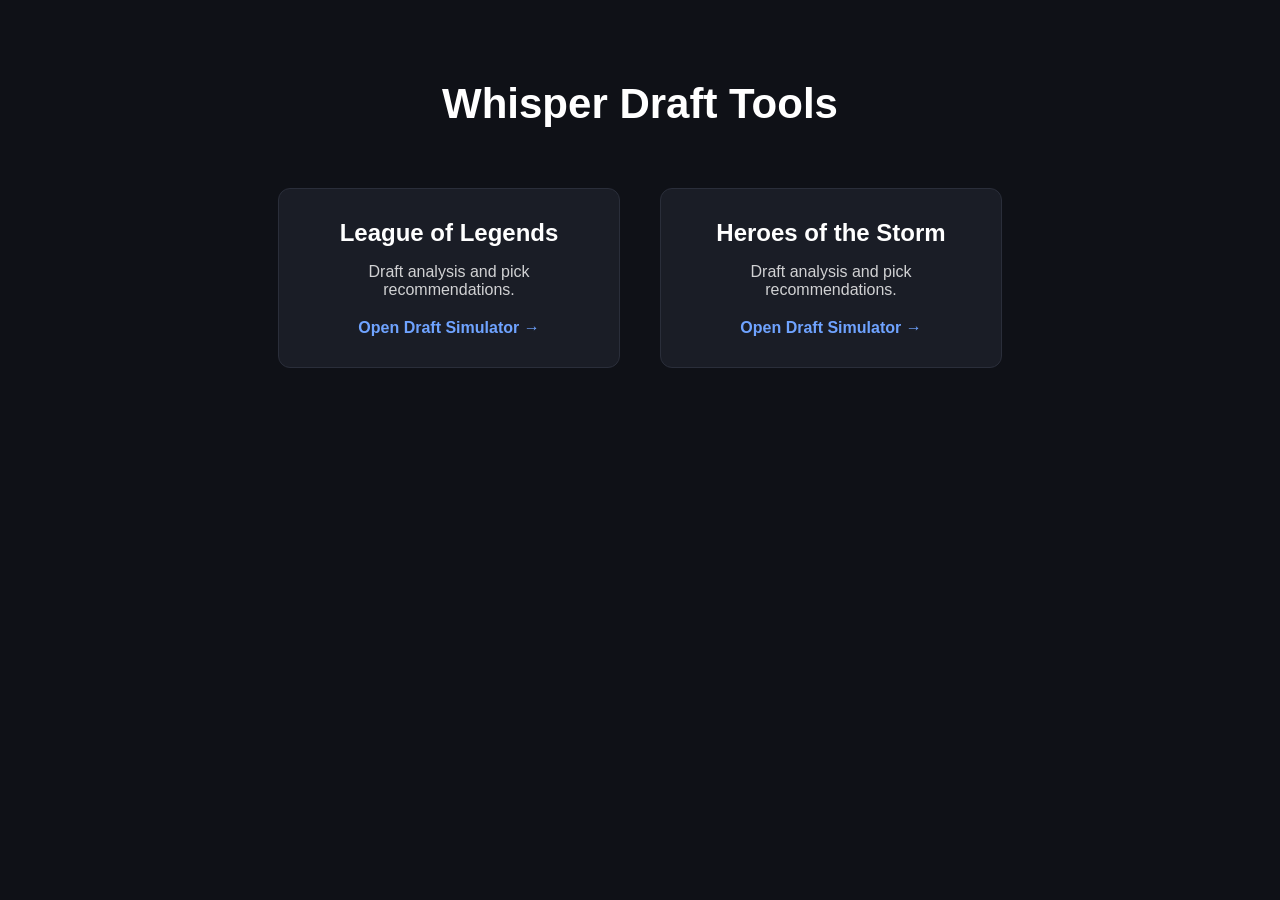
<file: index.html>
<!DOCTYPE html>
<html>

<head>
<meta charset="UTF-8">
<title>Whisper Draft Tools</title>
<link rel="stylesheet" href="style.css">
</head>

<body class="home">

<h1 class="home-title">Whisper Draft Tools</h1>

<div class="home-container">

<a class="home-card" href="loldraft.html">
<h2>League of Legends</h2>
<p>Draft analysis and pick recommendations.</p>
<span>Open Draft Simulator →</span>
</a>

<a class="home-card" href="hotsdraft.html">
<h2>Heroes of the Storm</h2>
<p>Draft analysis and pick recommendations.</p>
<span>Open Draft Simulator →</span>
</a>

</div>

</body>

</html>
</file>
<file: style.css>
/* -----------------------
GLOBAL
----------------------- */

body{

background:#0e0e10;
color:white;

font-family:Arial, Helvetica, sans-serif;

text-align:center;

margin:0;
padding:0;

}

h1{
margin-top:20px;
}

/* -----------------------
LAYOUT
----------------------- */

.container{

display:flex;
justify-content:space-around;
align-items:flex-start;

padding: 20px;

}

/* -----------------------
TEAM PANELS
----------------------- */

.team{
width:20%;
}

.team h2{
margin-bottom:15px;
}

/* -----------------------
TEAM SLOTS
----------------------- */

.slot{

height:100px;
width:90%;

border:1px solid #444;
background:#1c1c21;

margin:10px auto;

border-radius:6px;

position:relative;
overflow:hidden;

}

/* splash image */

.slot img{

position:absolute;
top:0;
left:0;

width:100%;
height:100%;

object-fit:cover;
object-position:center 20%;

z-index:1;

}

/* champion name overlay */

.slot .champ-name {

position:absolute;
bottom:0;

width:100%;

padding:6px 8px;

font-size:13px;
text-align:center;

color:white;

background:rgba(0,0,0,0.55);

text-shadow:0 1px 3px rgba(0,0,0,0.9);

z-index:2;

}

/* -----------------------
CHAMPION AREA
----------------------- */

.champion-area{
width:45%;
}

/* -----------------------
BAN AREA
----------------------- */

.ban-area{
margin: 8px auto 12px;
display: flex;
flex-direction: column;
align-items: center;
padding: 0 12px;
width: 100%;
max-width: 100%;
}

.ban-area h3{
margin: 0 0 6px;
font-size: 14px;
color: #ddd;
}

.ban-row{
display: flex;
justify-content: center;
align-items: center;
gap: 8px;
flex-wrap: nowrap;
overflow-x: auto;
padding-bottom: 4px;
}

.ban-slot{
width: 64px !important;
height: 64px !important;
min-width: 64px !important;
min-height: 64px !important;
margin: 0;
border-radius: 6px;
flex: 0 0 auto;
display: block;
box-sizing: border-box;
position: relative;
overflow: hidden;
aspect-ratio: 1 / 1;
}

.ban-slot img{
object-fit: cover;
object-position: center 20%;
}

.ban-slot .champ-name{
font-size: 10px;
padding: 4px 4px;
}

/* -----------------------
SEARCH BAR
----------------------- */

#search{

width:70%;

padding:8px;

background:#1c1c21;
border:1px solid #444;

border-radius:6px;

color:white;

margin-bottom:12px;

}

/* -----------------------
CHAMPION GRID
----------------------- */

#championPool{

display:flex;
flex-wrap:wrap;

gap:8px;

justify-content:center;

max-height:600px;
overflow-y:auto;

padding:10px;

}

/* -----------------------
CHAMPION CARD
----------------------- */

.champion{

width:70px;

display:flex;
flex-direction:column;
align-items:center;

cursor:pointer;

transition:0.15s;

}

.champion:hover{
transform:scale(1.05);
}

.champion img{

width:60px;
height:60px;

border-radius:6px;
border:2px solid #333;

}

.champion div{

font-size:11px;
margin-top:2px;

}

/* -----------------------
SCROLLBAR
----------------------- */

#championPool::-webkit-scrollbar{
width:8px;
}

#championPool::-webkit-scrollbar-track{
background:#151518;
}

#championPool::-webkit-scrollbar-thumb{
background:#333;
border-radius:6px;
}

#championPool::-webkit-scrollbar-thumb:hover{
background:#444;
}

/* Firefox */

#championPool{
scrollbar-width:thin;
scrollbar-color:#333 #151518;
}

/* -----------------------
RESPONSIVE
----------------------- */

@media (max-width:1000px){

.container{
flex-direction:column;
align-items:center;
}

.team{
width:80%;
margin-bottom:20px;
}

.champion-area{
width:90%;
}

}
/* ------------------------
RECOMMENDATION BAR
------------------------ */

.recommend-bar{

width:100%;
margin:10px 0 10px 0;

display:flex;
flex-direction:column;
align-items:center;

}

/* horizontal scroll row */

#recommendations{

display:flex;
flex-direction:row;

gap:14px;

overflow-x:auto;
overflow-y:visible;

padding:10px;

width:80%;

position:relative;
z-index:1;

}

/* card */

.rec-card{

flex:0 0 auto;

width:80px;

display:flex;
flex-direction:column;
align-items:center;

font-size:12px;

cursor:pointer;

}

/* icon */

.rec-card img{

width:70px;
height:70px;

border-radius:8px;

object-fit:cover;

border:2px solid #178222;

}

.rec-card img:hover{

border-color:gold;

}

/* score */

.rec-score{

font-size:11px;
opacity:0.75;

margin-top:3px;

}

/* scrollbar */

#recommendations::-webkit-scrollbar{
height:6px;
}

#recommendations::-webkit-scrollbar-thumb{
background:#333;
border-radius:6px;
}

/* ------------------------
RECOMMENDATION CARD
------------------------ */

.rec-card{

flex:0 0 auto;

width:90px;
position:relative;

display:flex;
flex-direction:column;
align-items:center;

text-align:center;

font-size:12px;

}

.rec-card img{

width:80px;
height:80px;

border-radius:8px;

object-fit:cover;

border:2px solid #333;

}

.rec-card img:hover{
border-color:#777;
}

.rec-score{

font-size:11px;
opacity:0.8;

margin-top:2px;

}

.score-tooltip{
position:absolute;
top:calc(100% + 8px);
left:50%;
transform:translateX(-50%) translateY(4px);
z-index:999;
background:rgba(15, 15, 18, 0.98);
border:1px solid #777;
border-radius:8px;
padding:8px 10px;
font-size:11px;
line-height:1.4;
min-width:130px;
box-shadow:0 8px 22px rgba(0,0,0,0.45);
opacity:0;
pointer-events:none;
transition:opacity 0.15s ease, transform 0.15s ease;
white-space:nowrap;
}

.rec-card:hover .score-tooltip{
opacity:1;
transform:translateX(-50%) translateY(0);
}

.rec-card:hover .score-tooltip{
opacity:1;
transform:translateY(0);
}


/* -----------------------
TOP PICK HIGHLIGHT
----------------------- */

.top-pick{

border:2px solid gold !important;

box-shadow:
0 0 6px gold,
0 0 12px rgba(255,215,0,0.6);

transform:scale(1.05);

}


/* ------------------------
ROLE FILTER BUTTONS
------------------------ */

.role-filters{

display:flex;
gap:10px;
margin-bottom:10px;
justify-content:center;


}

.role-btn{

padding:6px 14px;

background:#1c1c21;
border:1px solid #444;
border-radius:6px;

color:white;
cursor:pointer;

transition:0.15s;

}

.role-btn:hover{

border-color:gold;

}

.role-btn.active{

background:#333;
border-color:gold;

}

.container{
display:flex;
justify-content:center;
align-items:flex-start;

gap:40px;

max-width:1400px;
margin:auto;

padding:10px 20px;
}





/* -----------------------
DRAFT EVAL BAR
----------------------- */

.draft-eval{

position:fixed;
bottom:0;
left:0;

width:100%;
height:50px;

background:#0b0b0d;

display:flex;
align-items:center;
justify-content:center;

gap:12px;

border-top:1px solid #333;

z-index:100;

}

/* labels */

.eval-label{
font-size:13px;
width:50px;
text-align:center;
}

.blue-label{
color:#4da3ff;
}

.red-label{
color:#ff5a5a;
}

/* bar container */

.eval-bar{

width:600px;
height:16px;

background:#1c1c21;

border-radius:8px;

overflow:hidden;

display:flex;

}

/* blue side */

.blue-win{

height:100%;
background:#3a8cff;

width:50%;

transition:width .3s;

}

/* red side */

.red-win{

height:100%;
background:#ff4a4a;

width:50%;

transition:width .3s;

}


body{
padding-bottom:60px;
}


.back-button{
position:absolute;
left:20px;
top:20px;

color:white;
text-decoration:none;
font-size:14px;
}


.search-container{
display:flex;
width:100%;
gap:12px;
margin:10px 0;
}

#search{
flex:1;
min-width:0;
height:40px;
padding:0 12px;
border-radius:8px;
border:1px solid #444;
background:#1f1f23;
color:white;
}

#botPick{
flex:0 0 auto;
height:40px;
padding:0 18px;
border-radius:8px;
border:1px solid #444;
background:#2d2d31;
color:white;
cursor:pointer;
}


/* HOMEPAGE */

.home{
background:#0f1117;
color:white;
font-family:Arial, sans-serif;
text-align:center;
margin:0;
}

.home-title{
margin-top:80px;
font-size:42px;
margin-bottom:60px;
}

.home-container{
display:flex;
justify-content:center;
gap:40px;
flex-wrap:wrap;
}

.home-card{
display:block;
width:280px;
padding:30px;
border-radius:12px;
background:#1a1d26;
border:1px solid #2a2e3a;
text-decoration:none;
color:white;
transition:all .2s ease;
}

.home-card:hover{
transform:translateY(-5px);
background:#222633;
border-color:#3a6fd8;
}

.home-card h2{
margin-top:0;
margin-bottom:10px;
}

.home-card p{
opacity:0.8;
margin-bottom:20px;
}

.home-card span{
font-weight:bold;
color:#6fa3ff;
}

/* Style the dropdown to visually match .role-btn buttons */
.map-select {
  padding: 6px 14px;
  background: #1c1c21;
  border: 1px solid #444;
  border-radius: 6px;
  color: white;
  font-size: 14px;
  cursor: pointer;
  transition: 0.15s;
  /* Remove default native styling for better uniformity */
  appearance: none;
  -webkit-appearance: none;
  -moz-appearance: none;
  /* To add a custom arrow, you can do so if you want */
  background-image:
    linear-gradient(45deg, transparent 50%, white 50%),
    linear-gradient(135deg, white 50%, transparent 50%);
  background-position:
    calc(100% - 20px) calc(1em + 2px),
    calc(100% - 15px) calc(1em + 2px);
  background-size: 5px 5px;
  background-repeat: no-repeat;
}

/* Hover and focus states like role buttons */
.map-select:hover, 
.map-select:focus {
  border-color: gold;
  outline: none;
}
</file>
